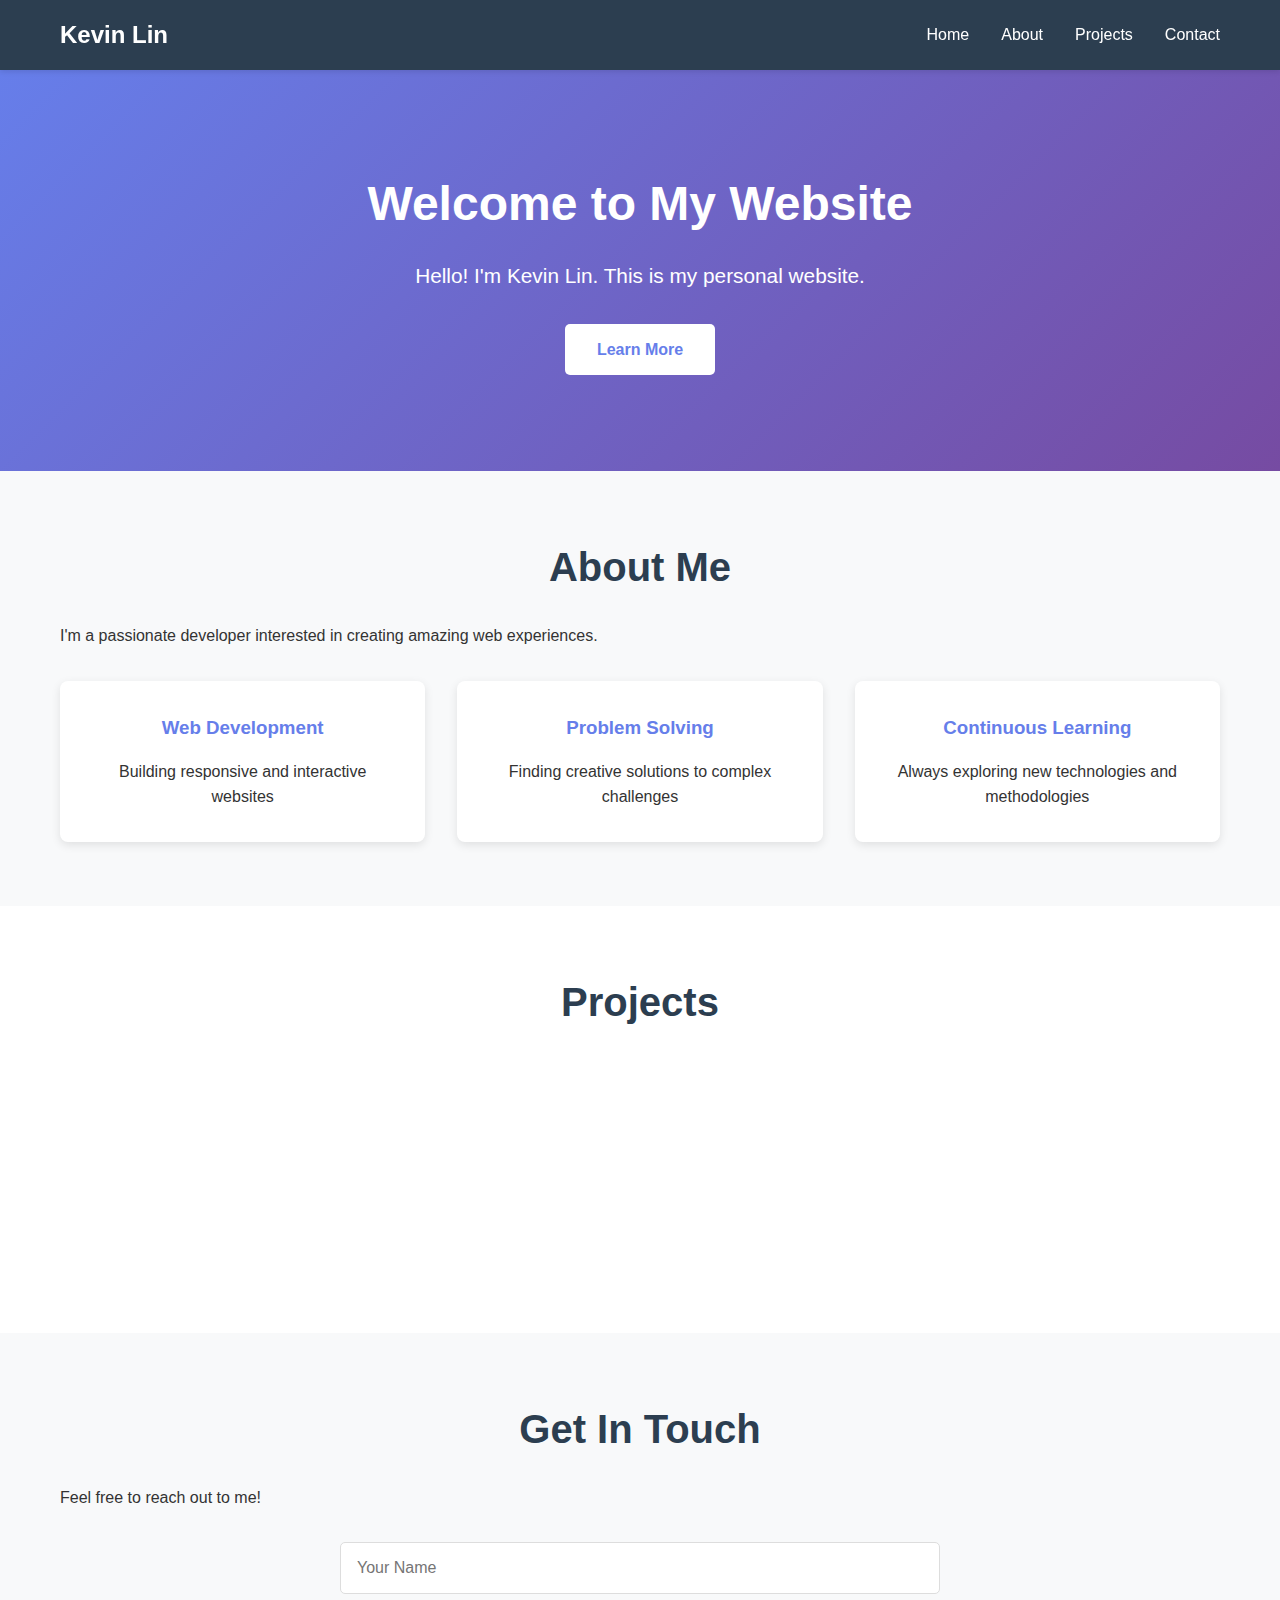
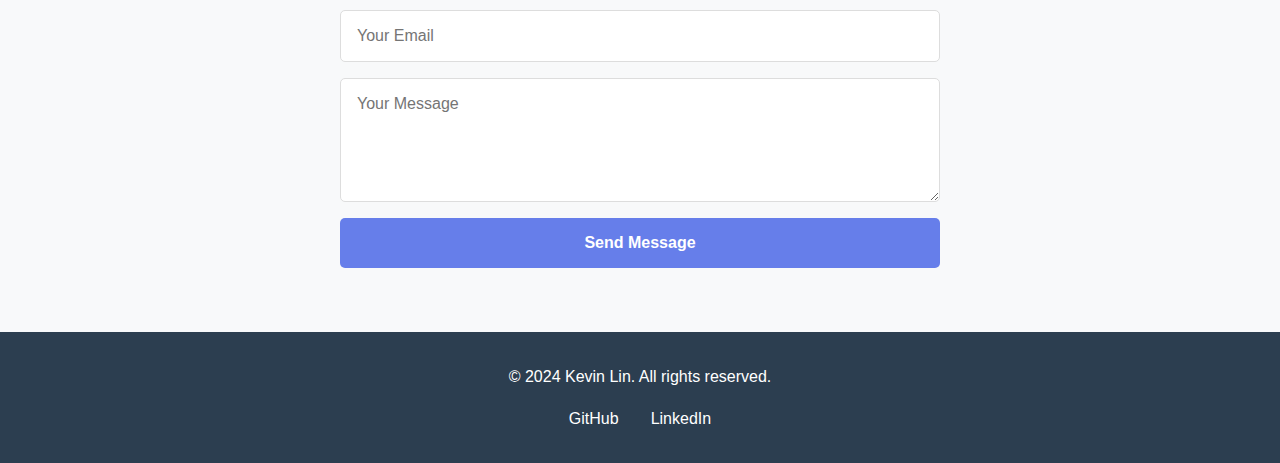
<file: index.html>
<!DOCTYPE html>
<html lang="en">
<head>
    <meta charset="UTF-8">
    <meta name="viewport" content="width=device-width, initial-scale=1.0">
    <meta name="description" content="Kevin Lin's Personal Website">
    <title>Kevin Lin - Personal Website</title>
    <link rel="stylesheet" href="styles.css">
</head>
<body>
    <header>
        <nav>
            <div class="container">
                <h1 class="logo">Kevin Lin</h1>
                <ul class="nav-links">
                    <li><a href="#home">Home</a></li>
                    <li><a href="#about">About</a></li>
                    <li><a href="#projects">Projects</a></li>
                    <li><a href="#contact">Contact</a></li>
                </ul>
            </div>
        </nav>
    </header>

    <main>
        <section id="home" class="hero">
            <div class="container">
                <h2>Welcome to My Website</h2>
                <p>Hello! I'm Kevin Lin. This is my personal website.</p>
                <a href="#about" class="btn">Learn More</a>
            </div>
        </section>

        <section id="about" class="about">
            <div class="container">
                <h2>About Me</h2>
                <p>I'm a passionate developer interested in creating amazing web experiences.</p>
                <div class="skills">
                    <div class="skill-item">
                        <h3>Web Development</h3>
                        <p>Building responsive and interactive websites</p>
                    </div>
                    <div class="skill-item">
                        <h3>Problem Solving</h3>
                        <p>Finding creative solutions to complex challenges</p>
                    </div>
                    <div class="skill-item">
                        <h3>Continuous Learning</h3>
                        <p>Always exploring new technologies and methodologies</p>
                    </div>
                </div>
            </div>
        </section>

        <section id="projects" class="projects">
            <div class="container">
                <h2>Projects</h2>
                <div class="project-grid">
                    <div class="project-card">
                        <h3>Project 1</h3>
                        <p>A description of an interesting project I've worked on.</p>
                        <a href="#" class="project-link">View Project</a>
                    </div>
                    <div class="project-card">
                        <h3>Project 2</h3>
                        <p>Another exciting project showcasing my skills.</p>
                        <a href="#" class="project-link">View Project</a>
                    </div>
                    <div class="project-card">
                        <h3>Project 3</h3>
                        <p>A collaborative project demonstrating teamwork.</p>
                        <a href="#" class="project-link">View Project</a>
                    </div>
                </div>
            </div>
        </section>

        <section id="contact" class="contact">
            <div class="container">
                <h2>Get In Touch</h2>
                <p>Feel free to reach out to me!</p>
                <form class="contact-form">
                    <input type="text" placeholder="Your Name" required>
                    <input type="email" placeholder="Your Email" required>
                    <textarea placeholder="Your Message" rows="5" required></textarea>
                    <button type="submit" class="btn">Send Message</button>
                </form>
            </div>
        </section>
    </main>

    <footer>
        <div class="container">
            <p>&copy; 2024 Kevin Lin. All rights reserved.</p>
            <div class="social-links">
                <a href="https://github.com/kevinlin888908" target="_blank" rel="noopener noreferrer">GitHub</a>
                <a href="https://linkedin.com" target="_blank" rel="noopener noreferrer">LinkedIn</a>
            </div>
        </div>
    </footer>

    <script src="script.js"></script>
</body>
</html>
</file>
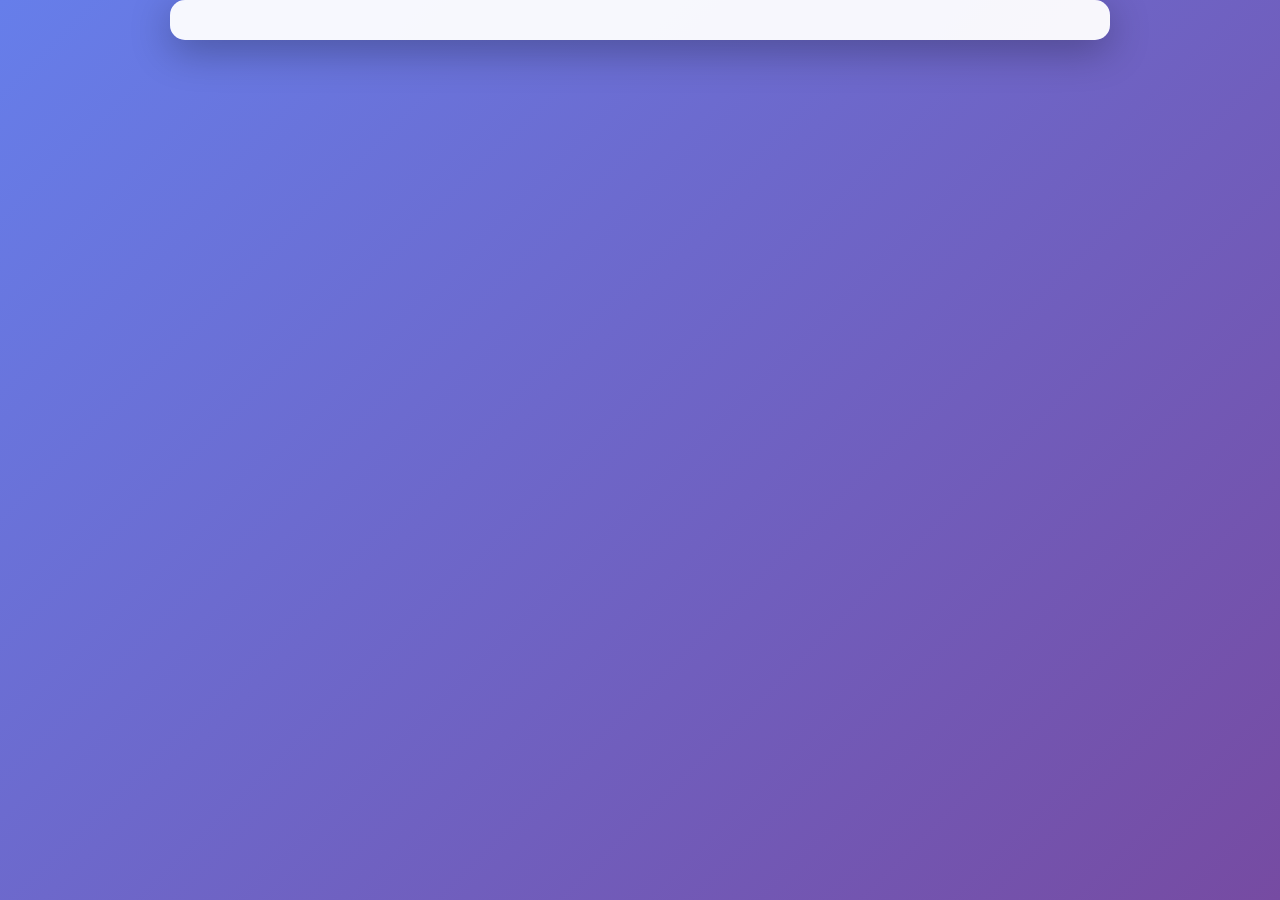
<file: herofinishjsonphar.html>
<!DOCTYPE html>
<html lang="en-US">
  <head>
    <meta charset="utf-8">

    <title>Our superheroes</title>

    <link href="https://fonts.googleapis.com/css?family=Faster+One" rel="stylesheet">
    <link rel="stylesheet" href="style.css">
  </head>

  <body>

      <header>

      </header>

      <section>

      </section>

    <script>

    async function populate() {

      const requestURL = 'https://mdn.github.io/learning-area/javascript/oojs/json/superheroes.json';
      const request = new Request(requestURL);

      const response = await fetch(request);
      const superHeroesText = await response.text();

      const superHeroes = JSON.parse(superHeroesText);
      populateHeader(superHeroes);
      populateHeroes(superHeroes);

    }

    function populateHeader(obj) {
      const header = document.querySelector('header');
      const myH1 = document.createElement('h1');
      myH1.textContent = obj.squadName;
      header.appendChild(myH1);

      const myPara = document.createElement('p');
      myPara.textContent = `Hometown: ${obj.homeTown} // Formed: ${obj.formed}`;
      header.appendChild(myPara);
    }

    function populateHeroes(obj) {
      const section = document.querySelector('section');
      const heroes = obj.members;

      for (const hero of heroes) {
        const myArticle = document.createElement('article');
        const myH2 = document.createElement('h2');
        const myPara1 = document.createElement('p');
        const myPara2 = document.createElement('p');
        const myPara3 = document.createElement('p');
        const myList = document.createElement('ul');

        myH2.textContent = hero.name;
        myPara1.textContent = `Secret identity: ${hero.secretIdentity}`;
        myPara2.textContent = `Age: ${hero.age}`;
        myPara3.textContent = 'Superpowers:';

        const superPowers = hero.powers;
        for (const power of superPowers) {
          const listItem = document.createElement('li');
          listItem.textContent = power;
          myList.appendChild(listItem);
        }

        myArticle.appendChild(myH2);
        myArticle.appendChild(myPara1);
        myArticle.appendChild(myPara2);
        myArticle.appendChild(myPara3);
        myArticle.appendChild(myList);

        section.appendChild(myArticle);
      }
    }

    populate();

    </script>
  </body>
</html>
</file>
<file: styles.css>
/* Global Styles */
* {
    margin: 0;
    padding: 0;
    box-sizing: border-box;
}

body {
    font-family: 'Segoe UI', Tahoma, Geneva, Verdana, sans-serif;
    line-height: 1.6;
    color: #333;
}

.container {
    max-width: 1200px;
    margin: 0 auto;
    padding: 0 20px;
}

/* Header and Navigation */
header {
    background-color: #2c3e50;
    color: #fff;
    padding: 1rem 0;
    position: fixed;
    width: 100%;
    top: 0;
    z-index: 1000;
    box-shadow: 0 2px 5px rgba(0,0,0,0.1);
}

nav .container {
    display: flex;
    justify-content: space-between;
    align-items: center;
}

.logo {
    font-size: 1.5rem;
    font-weight: bold;
}

.nav-links {
    display: flex;
    list-style: none;
    gap: 2rem;
}

.nav-links a {
    color: #fff;
    text-decoration: none;
    transition: color 0.3s ease;
}

.nav-links a:hover {
    color: #3498db;
}

/* Main Content */
main {
    margin-top: 70px;
}

section {
    padding: 4rem 0;
}

h2 {
    font-size: 2.5rem;
    margin-bottom: 1.5rem;
    color: #2c3e50;
    text-align: center;
}

/* Hero Section */
.hero {
    background: linear-gradient(135deg, #667eea 0%, #764ba2 100%);
    color: #fff;
    text-align: center;
    padding: 6rem 0;
}

.hero h2 {
    color: #fff;
    font-size: 3rem;
    margin-bottom: 1rem;
}

.hero p {
    font-size: 1.3rem;
    margin-bottom: 2rem;
}

.btn {
    display: inline-block;
    padding: 0.8rem 2rem;
    background-color: #fff;
    color: #667eea;
    text-decoration: none;
    border-radius: 5px;
    font-weight: bold;
    transition: transform 0.3s ease, box-shadow 0.3s ease;
}

.btn:hover {
    transform: translateY(-2px);
    box-shadow: 0 5px 15px rgba(0,0,0,0.2);
}

/* About Section */
.about {
    background-color: #f8f9fa;
}

.skills {
    display: grid;
    grid-template-columns: repeat(auto-fit, minmax(250px, 1fr));
    gap: 2rem;
    margin-top: 2rem;
}

.skill-item {
    background-color: #fff;
    padding: 2rem;
    border-radius: 8px;
    box-shadow: 0 3px 10px rgba(0,0,0,0.1);
    text-align: center;
    transition: transform 0.3s ease;
}

.skill-item:hover {
    transform: translateY(-5px);
}

.skill-item h3 {
    color: #667eea;
    margin-bottom: 1rem;
}

/* Projects Section */
.projects {
    background-color: #fff;
}

.project-grid {
    display: grid;
    grid-template-columns: repeat(auto-fit, minmax(300px, 1fr));
    gap: 2rem;
    margin-top: 2rem;
}

.project-card {
    background-color: #f8f9fa;
    padding: 2rem;
    border-radius: 8px;
    box-shadow: 0 3px 10px rgba(0,0,0,0.1);
    transition: transform 0.3s ease, box-shadow 0.3s ease;
}

.project-card:hover {
    transform: translateY(-5px);
    box-shadow: 0 5px 20px rgba(0,0,0,0.15);
}

.project-card h3 {
    color: #2c3e50;
    margin-bottom: 1rem;
}

.project-link {
    display: inline-block;
    margin-top: 1rem;
    color: #667eea;
    text-decoration: none;
    font-weight: bold;
}

.project-link:hover {
    text-decoration: underline;
}

/* Contact Section */
.contact {
    background-color: #f8f9fa;
}

.contact-form {
    max-width: 600px;
    margin: 2rem auto 0;
    display: flex;
    flex-direction: column;
    gap: 1rem;
}

.contact-form input,
.contact-form textarea {
    padding: 1rem;
    border: 1px solid #ddd;
    border-radius: 5px;
    font-size: 1rem;
    font-family: inherit;
}

.contact-form input:focus,
.contact-form textarea:focus {
    outline: none;
    border-color: #667eea;
}

.contact-form button {
    padding: 1rem 2rem;
    background-color: #667eea;
    color: #fff;
    border: none;
    border-radius: 5px;
    font-size: 1rem;
    font-weight: bold;
    cursor: pointer;
    transition: background-color 0.3s ease;
}

.contact-form button:hover {
    background-color: #764ba2;
}

/* Footer */
footer {
    background-color: #2c3e50;
    color: #fff;
    padding: 2rem 0;
    text-align: center;
}

footer .container {
    display: flex;
    flex-direction: column;
    gap: 1rem;
}

.social-links {
    display: flex;
    justify-content: center;
    gap: 2rem;
}

.social-links a {
    color: #fff;
    text-decoration: none;
    transition: color 0.3s ease;
}

.social-links a:hover {
    color: #3498db;
}

/* Responsive Design */
@media (max-width: 768px) {
    .nav-links {
        gap: 1rem;
        font-size: 0.9rem;
    }

    .hero h2 {
        font-size: 2rem;
    }

    .hero p {
        font-size: 1rem;
    }

    h2 {
        font-size: 2rem;
    }

    .skills,
    .project-grid {
        grid-template-columns: 1fr;
    }
}
</file>
<file: style.css>
/* || general styles */

html {
    font-family: 'helvetica neue', helvetica, arial, sans-serif;
    background: linear-gradient(135deg, #667eea 0%, #764ba2 100%);
    min-height: 100vh;
  }
  
  body {
    width: 900px;
    margin: 0 auto;
    padding: 20px;
    background: rgba(255, 255, 255, 0.95);
    border-radius: 15px;
    box-shadow: 0 10px 40px rgba(0, 0, 0, 0.3);
  }


h1, h2 {
  font-family: 'Faster One', cursive;
}

/* header styles */

h1 {
  font-size: 4.5rem;
  text-align: center;
  color: #667eea;
  text-shadow: 3px 3px 6px rgba(0, 0, 0, 0.2);
  margin-bottom: 10px;
}

header p {
  font-size: 1.4rem;
  font-weight: bold;
  text-align: center;
  color: #764ba2;
  margin-bottom: 30px;
}

/* section styles */

section {
  display: flex;
  flex-wrap: wrap;
  justify-content: space-between;
  gap: 20px;
}

section article {
  width: calc(33.333% - 15px);
  background: linear-gradient(145deg, #f0f0f0, #ffffff);
  border-radius: 10px;
  padding: 20px;
  box-shadow: 0 5px 15px rgba(0, 0, 0, 0.1);
  transition: transform 0.3s ease, box-shadow 0.3s ease;
}

section article:hover {
  transform: translateY(-5px);
  box-shadow: 0 10px 25px rgba(102, 126, 234, 0.3);
}

section p {
  margin: 8px 0;
  color: #333;
  line-height: 1.6;
}

section ul {
  margin-top: 10px;
  padding-left: 20px;
}

section li {
  color: #555;
  margin: 5px 0;
}

h2 {
  font-size: 2.5rem;
  letter-spacing: -3px;
  margin-bottom: 15px;
  color: #667eea;
  border-bottom: 3px solid #764ba2;
  padding-bottom: 5px;
}
</file>
